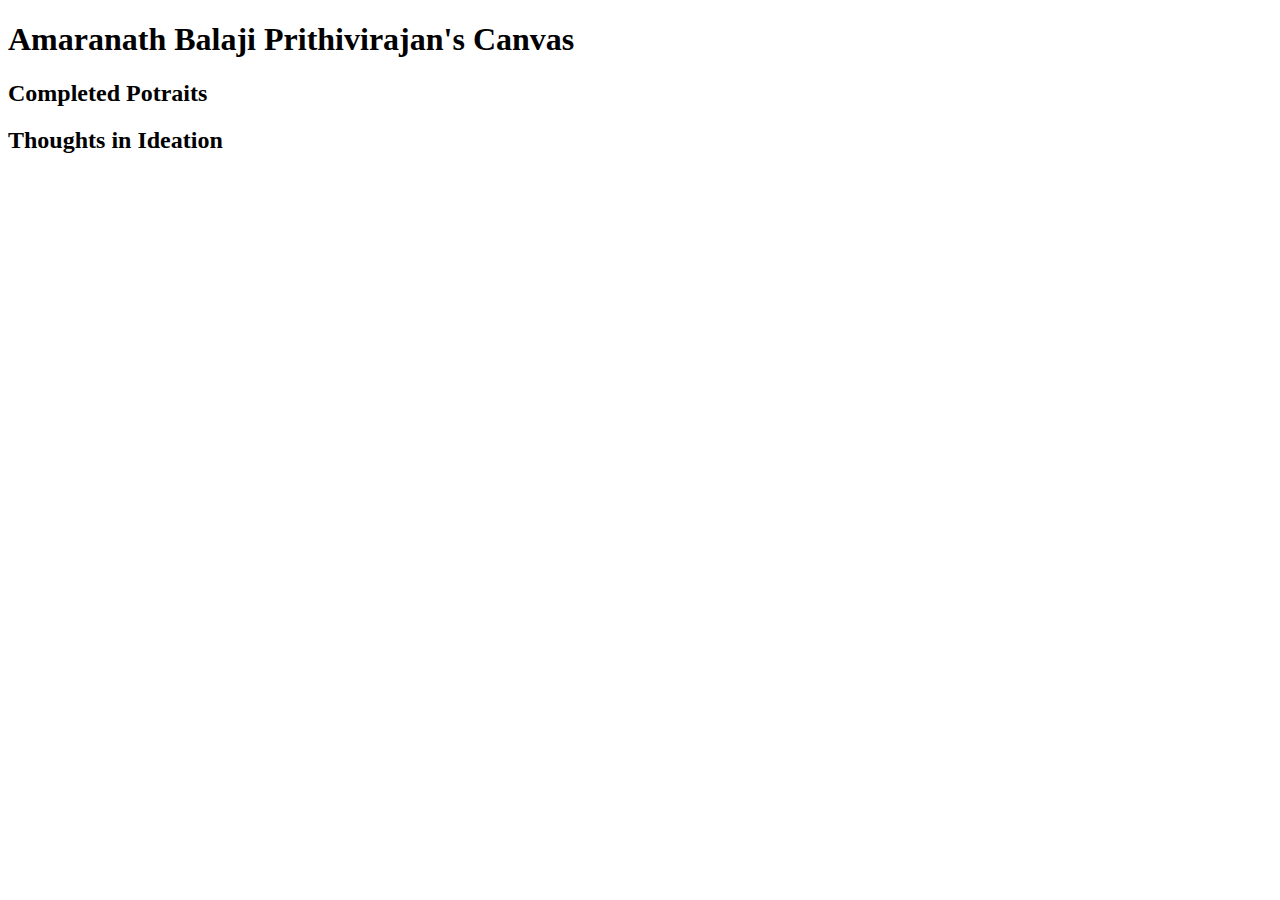
<file: index.html>
<!DOCTYPE html>
<html>
    <head>
        <meta charset="utf-8">
        <title>Amaranath's Canvas</title>
    </head>
    <body>
        <header>
            <h1>Amaranath Balaji Prithivirajan's Canvas</h1>
        </header>
        <main>
            <article>
                <h2>Completed Potraits</h2>
            </article>
            <article>
                <h2>Thoughts in Ideation</h2>
            </article>
        </main>
    </body>
</html>
</file>
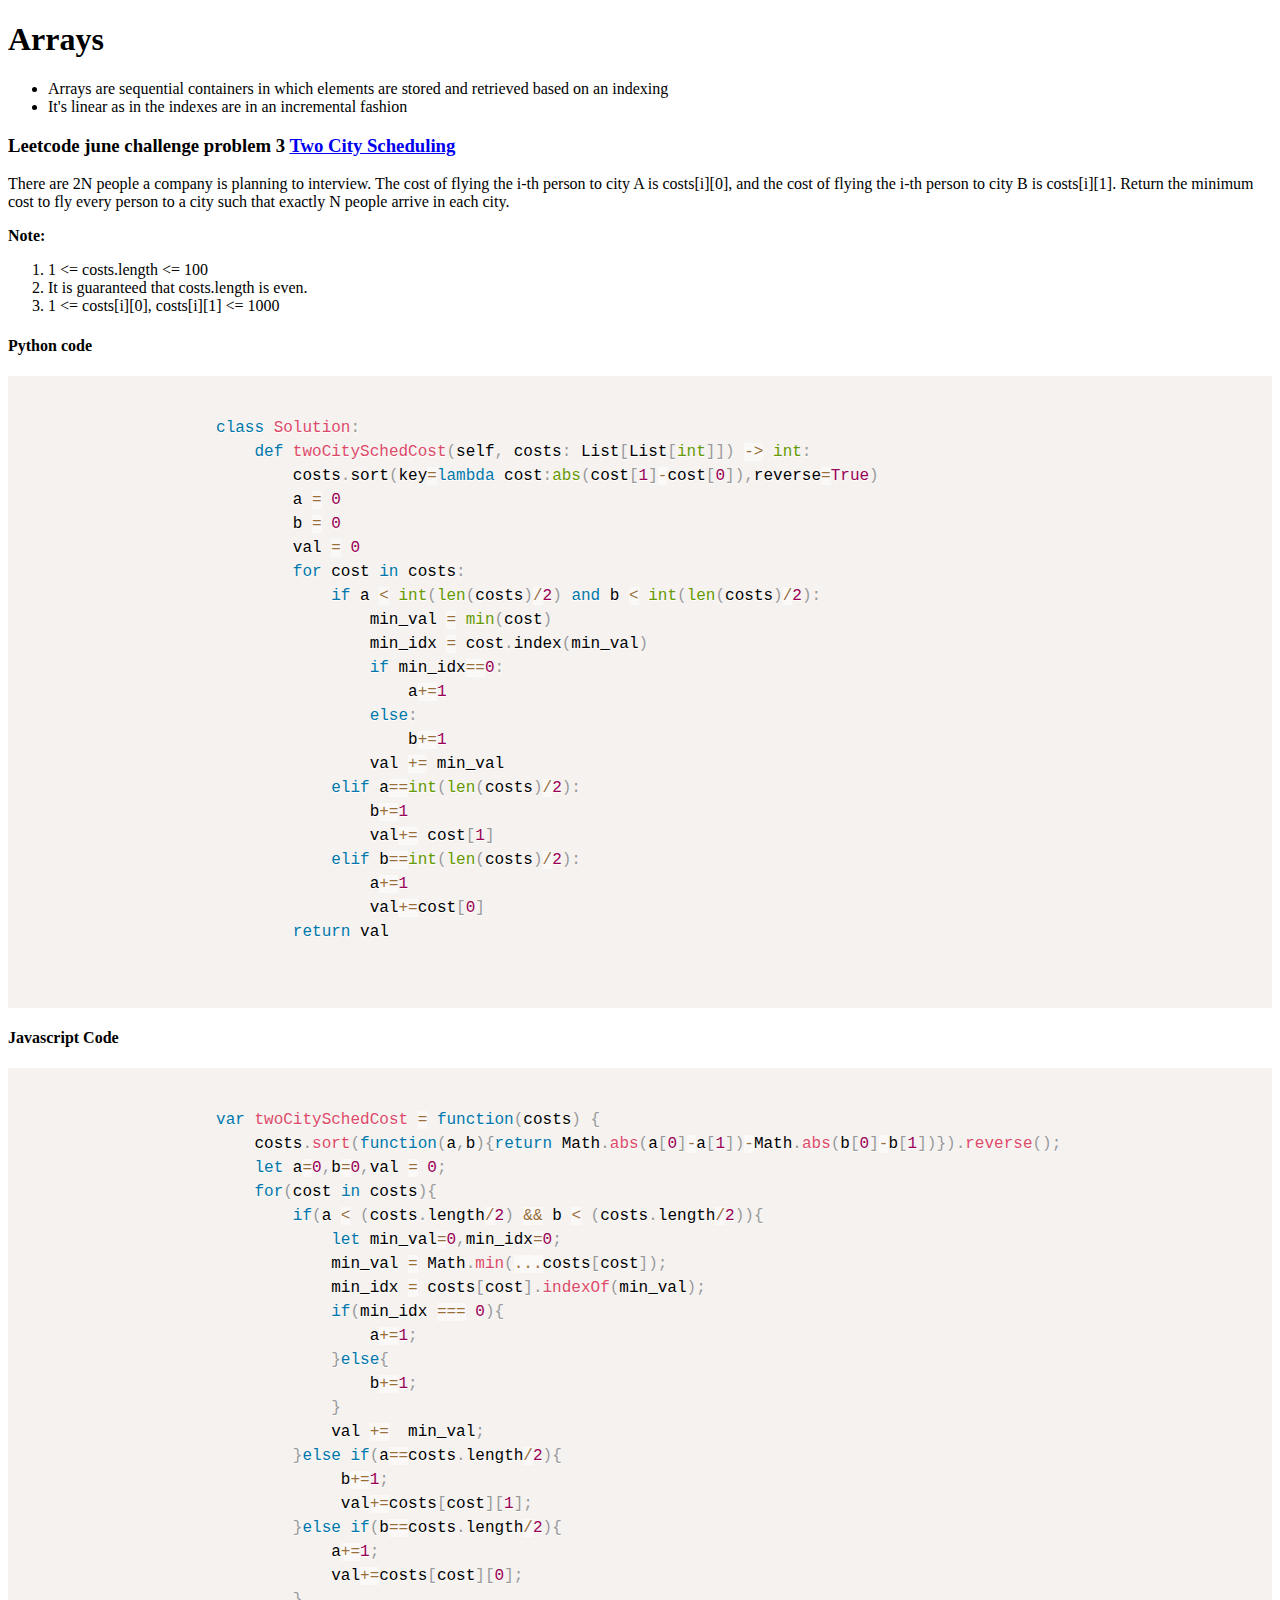
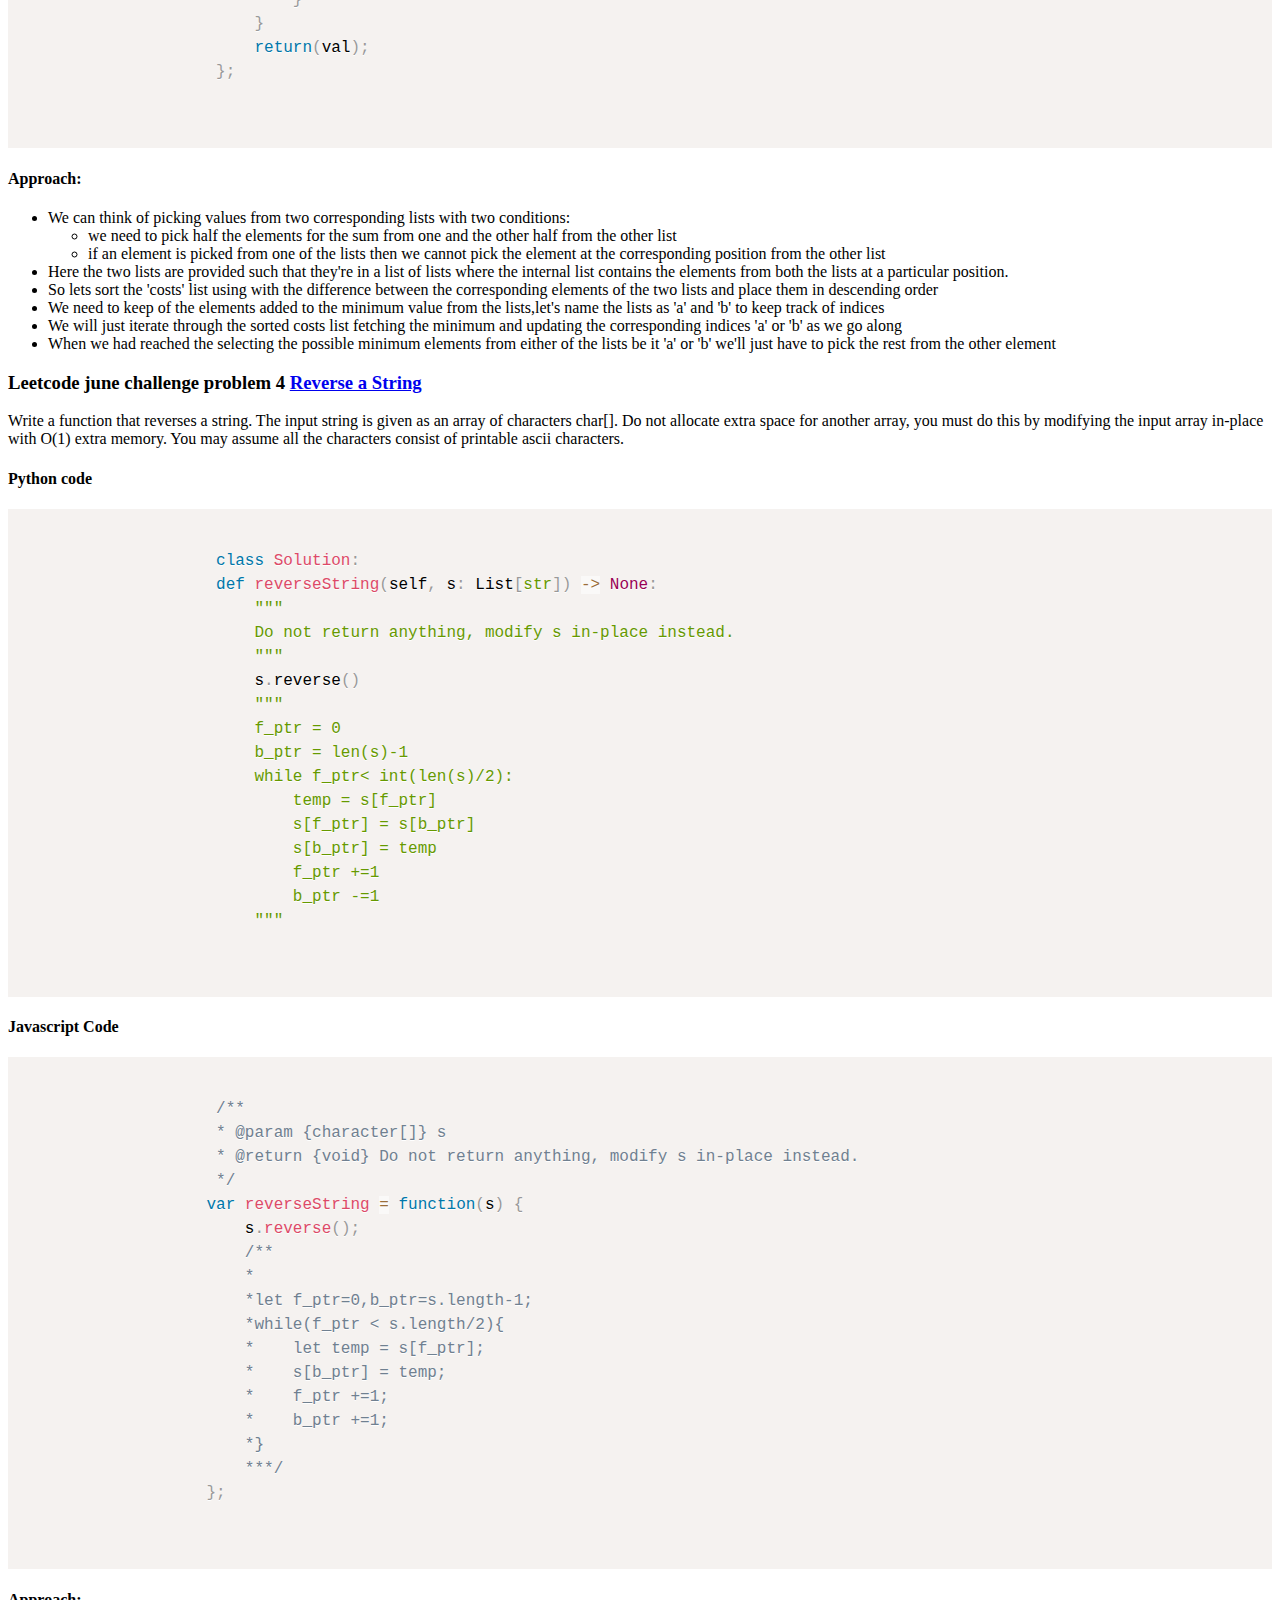
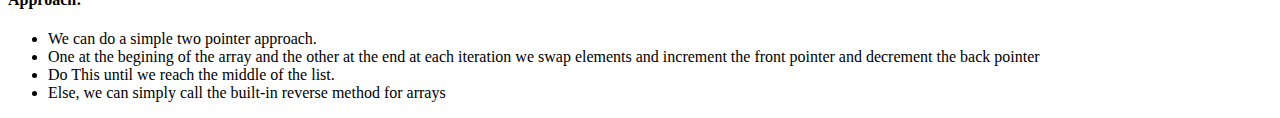
<file: datastructures/Arrays.html>
<!DOCTYPE html>
<head>
    <meta charset="utf-8">
    <link href="../stylesheets/prism.css" rel="stylesheet">
    <title>Arrays</title>
</head>
<body>
    <h1>Arrays</h1>
    <ul>
        <li>Arrays are sequential containers in which elements are stored and retrieved based on an indexing</li>
        <li>It's linear as in the indexes are in an incremental fashion</li>
    </ul>
    <div>
        <h3>Leetcode june challenge problem 3 <a href="https://leetcode.com/explore/challenge/card/june-leetcoding-challenge/539/week-1-june-1st-june-7th/3349/">Two City Scheduling</a></h3>
        <p>
            There are 2N people a company is planning to interview. The cost of flying the i-th person to city A is costs[i][0], and the cost of flying the i-th person to city B is costs[i][1].

            Return the minimum cost to fly every person to a city such that exactly N people arrive in each city.
            <p>
            <b>Note:</b>
            <ol>
                <li>1 <= costs.length <= 100</li>
                <li>It is guaranteed that costs.length is even.</li>
                <li>1 <= costs[i][0], costs[i][1] <= 1000</li>
            </ol>
            </p>
        </p>
        <div class="python-code">
            <h4>Python code</h4>
            <pre>
                <code class="language-python">
                    class Solution:
                        def twoCitySchedCost(self, costs: List[List[int]]) -> int:
                            costs.sort(key=lambda cost:abs(cost[1]-cost[0]),reverse=True)
                            a = 0
                            b = 0
                            val = 0
                            for cost in costs:
                                if a < int(len(costs)/2) and b < int(len(costs)/2): 
                                    min_val = min(cost)
                                    min_idx = cost.index(min_val)
                                    if min_idx==0:
                                        a+=1
                                    else:
                                        b+=1
                                    val += min_val
                                elif a==int(len(costs)/2):
                                    b+=1
                                    val+= cost[1]
                                elif b==int(len(costs)/2):
                                    a+=1
                                    val+=cost[0]                 
                            return val
                </code>
            </pre>
        <div>
        <div class="javascript-code">
            <h4>Javascript Code</h4>
            <pre>
                <code class="language-javascript">
                    var twoCitySchedCost = function(costs) {
                        costs.sort(function(a,b){return Math.abs(a[0]-a[1])-Math.abs(b[0]-b[1])}).reverse();
                        let a=0,b=0,val = 0;
                        for(cost in costs){
                            if(a < (costs.length/2) && b < (costs.length/2)){
                                let min_val=0,min_idx=0;
                                min_val = Math.min(...costs[cost]);
                                min_idx = costs[cost].indexOf(min_val);
                                if(min_idx === 0){
                                    a+=1;
                                }else{
                                    b+=1;
                                }
                                val +=  min_val;
                            }else if(a==costs.length/2){
                                 b+=1;
                                 val+=costs[cost][1];
                            }else if(b==costs.length/2){
                                a+=1;
                                val+=costs[cost][0];
                            }
                        }
                        return(val);
                    };
                </code>
            </pre>
        </div>
        <div>
            <h4>Approach:</h4>
            <ul>
                <li>We can think of picking values from two corresponding lists with two conditions:
                    <ul>
                        <li>we need to pick half the elements for the sum from one and the other half from the other list</li>
                        <li>if an element is picked from one of the lists then we cannot pick the element at the corresponding position from the other list</li>
                    </ul>
                </li>
                <li>Here the two lists are provided such that they're in a list of lists where the internal list contains the elements from both the lists at a 
                    particular position.</li>
                <li>So lets sort the 'costs' list using with the difference between the corresponding elements of the two lists and place them in descending order</li>   
                <li>We need to keep of the elements added to the minimum value from the lists,let's name the lists as 'a' and 'b' to keep track of indices</li> 
                <li>We will just iterate through the sorted costs list fetching the minimum and updating the corresponding indices 'a' or 'b' as we go along</li> 
                <li>When we had reached the selecting the possible minimum elements from either of the lists be it 'a' or 'b' we'll just have to pick the rest from 
                    the other element
                </li>
            </ul>
        </div>
    </div>
    <div>
        <h3>Leetcode june challenge problem 4 <a href="https://leetcode.com/explore/challenge/card/june-leetcoding-challenge/539/week-1-june-1st-june-7th/3350/">Reverse a String</a></h3>
        <p>
            Write a function that reverses a string. The input string is given as an array of characters char[].

            Do not allocate extra space for another array, you must do this by modifying the input array in-place with O(1) extra memory.

            You may assume all the characters consist of printable ascii characters.
        </p>
        <div class="python-code">
            <h4>Python code</h4>
            <pre>
                <code class="language-python">
                    class Solution:
                    def reverseString(self, s: List[str]) -> None:
                        """
                        Do not return anything, modify s in-place instead.
                        """
                        s.reverse()
                        """
                        f_ptr = 0
                        b_ptr = len(s)-1
                        while f_ptr< int(len(s)/2):
                            temp = s[f_ptr]
                            s[f_ptr] = s[b_ptr]
                            s[b_ptr] = temp
                            f_ptr +=1
                            b_ptr -=1
                        """
                </code>
            </pre>
        <div>
        <div class="javascript-code">
            <h4>Javascript Code</h4>
            <pre>
                <code class="language-javascript">
                    /**
                    * @param {character[]} s
                    * @return {void} Do not return anything, modify s in-place instead.
                    */
                   var reverseString = function(s) {
                       s.reverse();
                       /**
                       *
                       *let f_ptr=0,b_ptr=s.length-1;
                       *while(f_ptr < s.length/2){
                       *    let temp = s[f_ptr];
                       *    s[b_ptr] = temp;
                       *    f_ptr +=1;
                       *    b_ptr +=1;
                       *}
                       ***/
                   };
                </code>
            </pre>
        </div>
        <div>
            <h4>Approach:</h4>
            <ul>
                <li>We can do a simple two pointer approach.</li>
                <li>One at the begining of the array and the other at the end at each iteration we swap elements and increment the front pointer and decrement the back pointer</li>
                <li>Do This until we reach the middle of the list.</li>
                <li>Else, we can simply call the built-in reverse method for arrays</li>
            </ul>
        </div>
    </div> 
        <script src="../scripts/prism.js"></script>               
</body>
</file>
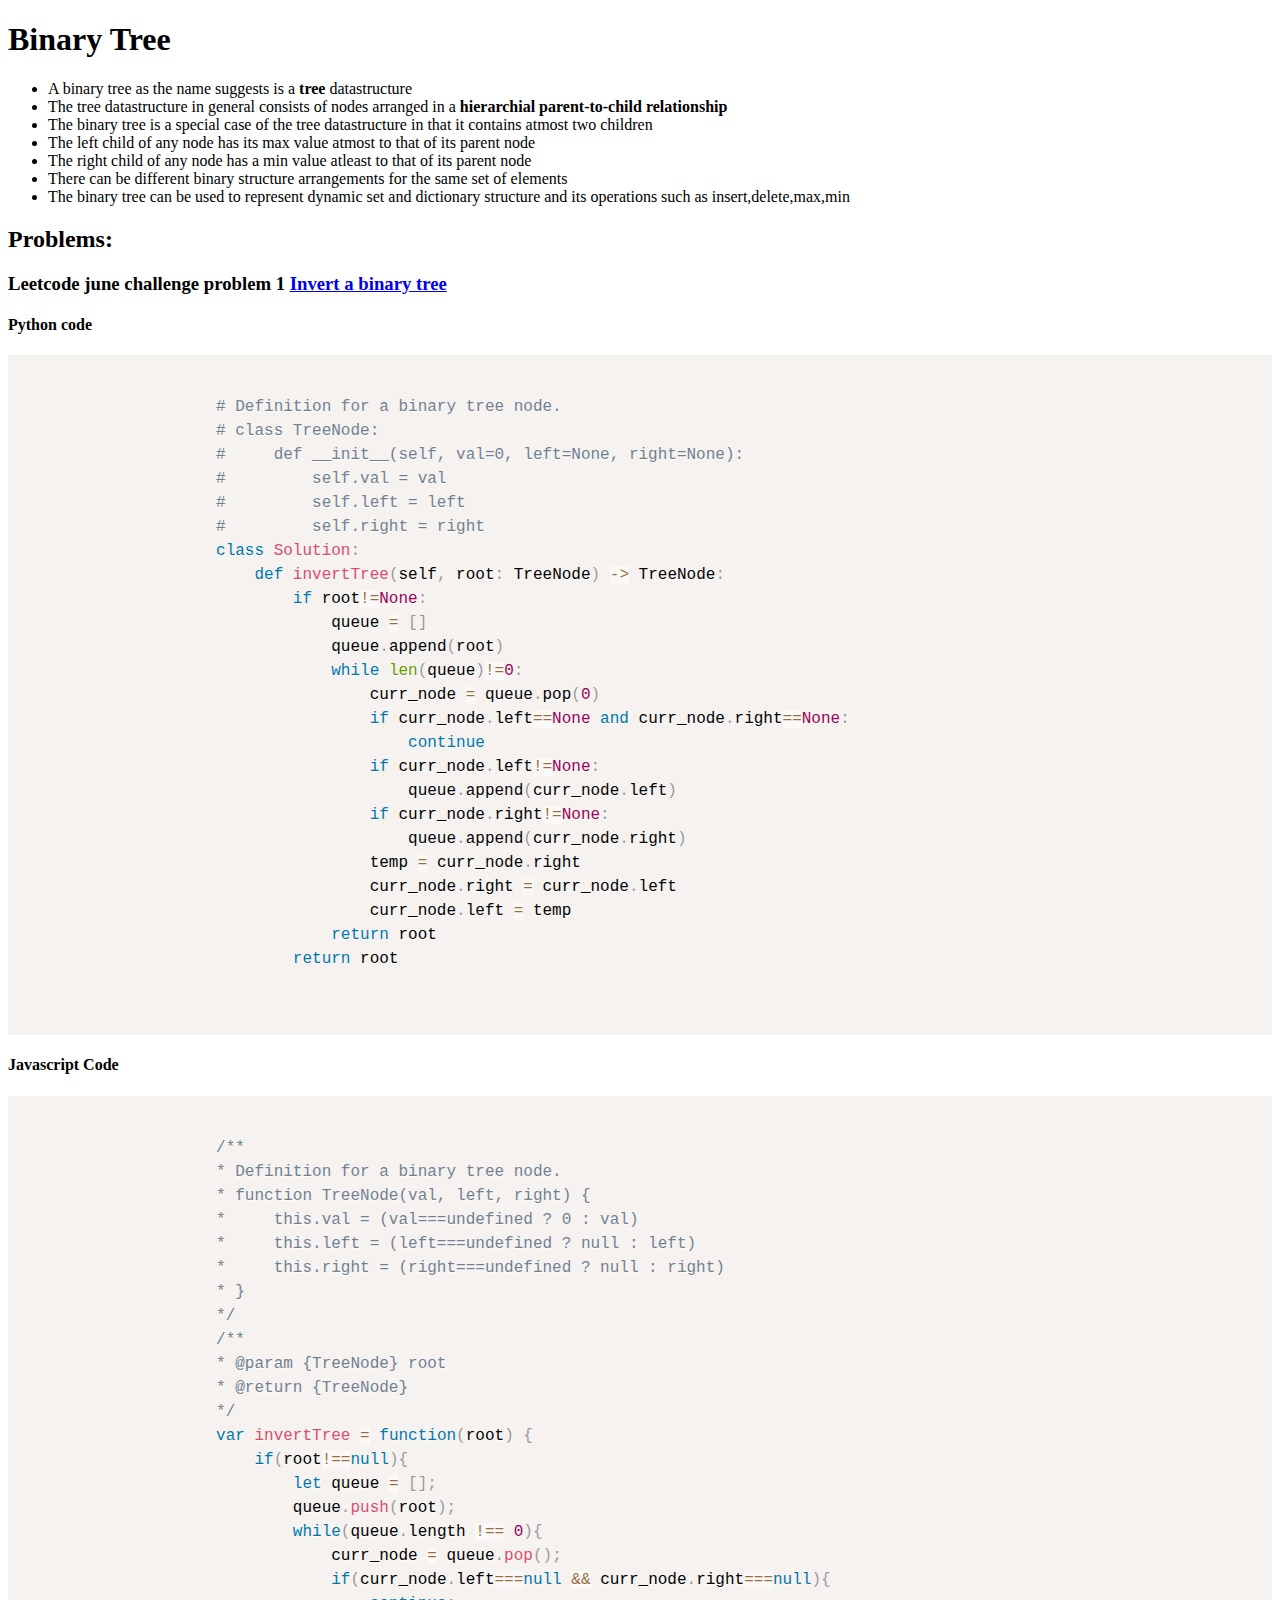
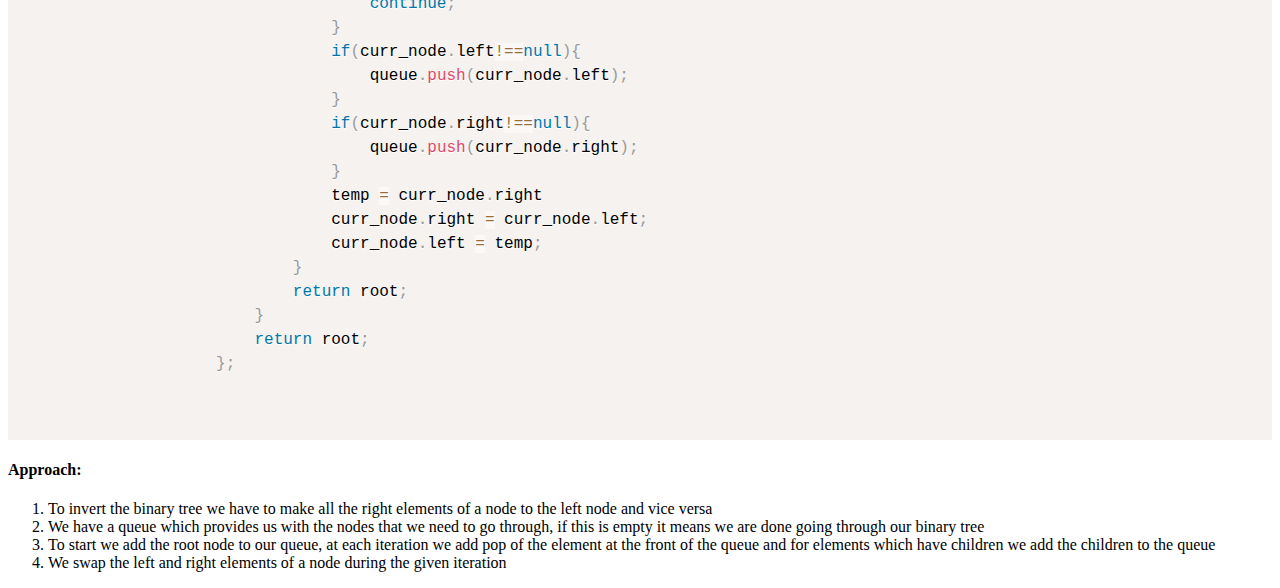
<file: datastructures/BinaryTree.html>
<!DOCTYPE html>
<head>
    <meta charset="utf-8">
    <link href="../stylesheets/prism.css" rel="stylesheet">
    <title>BinaryTree</title>    
</head>
<body>
    <h1>Binary Tree</h1>
    <ul>
        <li>A binary tree as the name suggests is a <b>tree</b> datastructure</li>
        <li>The tree datastructure in general consists of nodes arranged in a <b>hierarchial parent-to-child relationship</b></li>
        <li>The binary tree is a special case of the tree datastructure in that it contains atmost two children</li>
        <li>The left child of any node has its max value atmost to that of its parent node</li>
        <li>The right child of any node has a min value atleast to that of its parent node</li>
        <li>There can be different binary structure arrangements for the same set of elements</li>
        <li>The binary tree can be used to represent dynamic set and dictionary structure and its operations such as insert,delete,max,min</li>
    </ul>
    <h2>Problems:</h2>
    <div>
        <h3>Leetcode june challenge problem 1 <a href="https://leetcode.com/explore/challenge/card/june-leetcoding-challenge/539/week-1-june-1st-june-7th/3347/">Invert a binary tree</a></h3>
        <div class="python-code">
            <h4>Python code</h4>
            <pre>
                <code class="language-python">
                    # Definition for a binary tree node.
                    # class TreeNode:
                    #     def __init__(self, val=0, left=None, right=None):
                    #         self.val = val
                    #         self.left = left
                    #         self.right = right
                    class Solution:
                        def invertTree(self, root: TreeNode) -> TreeNode:
                            if root!=None:
                                queue = []
                                queue.append(root)
                                while len(queue)!=0:
                                    curr_node = queue.pop(0)
                                    if curr_node.left==None and curr_node.right==None:
                                        continue
                                    if curr_node.left!=None:
                                        queue.append(curr_node.left)
                                    if curr_node.right!=None:
                                        queue.append(curr_node.right)
                                    temp = curr_node.right
                                    curr_node.right = curr_node.left
                                    curr_node.left = temp
                                return root
                            return root
                </code>
            </pre>
         <div>
        <div class="javascript-code">
            <h4>Javascript Code</h4>
            <pre>
                <code class="language-javascript">
                    /**
                    * Definition for a binary tree node.
                    * function TreeNode(val, left, right) {
                    *     this.val = (val===undefined ? 0 : val)
                    *     this.left = (left===undefined ? null : left)
                    *     this.right = (right===undefined ? null : right)
                    * }
                    */
                    /**
                    * @param {TreeNode} root
                    * @return {TreeNode}
                    */
                    var invertTree = function(root) {
                        if(root!==null){
                            let queue = [];
                            queue.push(root);
                            while(queue.length !== 0){
                                curr_node = queue.pop();
                                if(curr_node.left===null && curr_node.right===null){
                                    continue;                
                                }
                                if(curr_node.left!==null){
                                    queue.push(curr_node.left);
                                }
                                if(curr_node.right!==null){
                                    queue.push(curr_node.right);
                                }
                                temp = curr_node.right
                                curr_node.right = curr_node.left;
                                curr_node.left = temp;            
                            }
                            return root;
                        }
                        return root;                          
                    };
                </code>
            </pre>
        </div>            
        <h4>Approach:</h4>
        <ol>
            <li>To invert the binary tree we have to make all the right elements of a node to the left node and vice versa</li>
            <li>We have a queue which provides us with the nodes that we need to go through, if this is empty it means we are done going through our binary tree</li>
            <li>To start we add the root node to our queue, at each iteration we add pop of the element at the front of the queue and for elements which have children we add the children to the queue</li>
            <li>We swap the left and right elements of a node during the given iteration</li>
        </ol>        
    </div>
    <script src="../scripts/prism.js"></script>
</body>
</file>
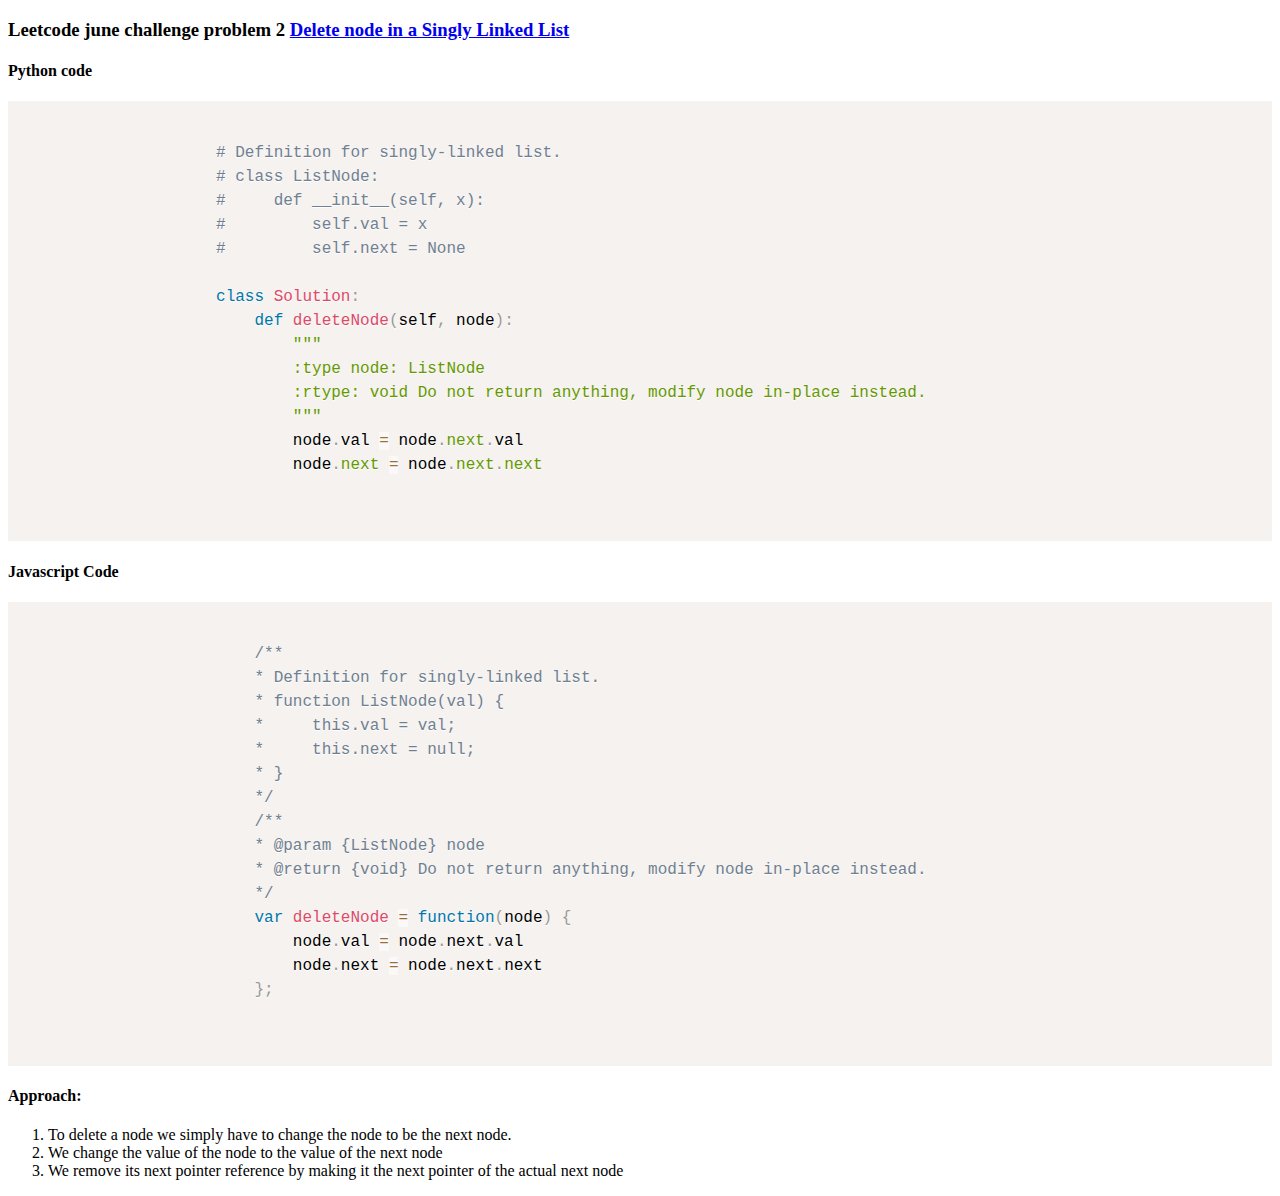
<file: datastructures/SinglyLinkedList.html>
<!DOCTYPE html>
<head>
    <meta charset="utf-8">
    <link href="../stylesheets/prism.css" rel="stylesheet">
    <title>Singly Linked List</title>
</head>
<body>
    <div>
        <h3>Leetcode june challenge problem 2 <a href="https://leetcode.com/explore/challenge/card/june-leetcoding-challenge/539/week-1-june-1st-june-7th/3348/">Delete node in a Singly Linked List</a></h3>
        <div class="python-code">
            <h4>Python code</h4>
            <pre>
                <code class="language-python">
                    # Definition for singly-linked list.
                    # class ListNode:
                    #     def __init__(self, x):
                    #         self.val = x
                    #         self.next = None

                    class Solution:
                        def deleteNode(self, node):
                            """
                            :type node: ListNode
                            :rtype: void Do not return anything, modify node in-place instead.
                            """
                            node.val = node.next.val
                            node.next = node.next.next
                </code>
            </pre>
            <div class="javascript-code">
                <h4>Javascript Code</h4>
                <pre>
                    <code class="language-javascript">
                        /**
                        * Definition for singly-linked list.
                        * function ListNode(val) {
                        *     this.val = val;
                        *     this.next = null;
                        * }
                        */
                        /**
                        * @param {ListNode} node
                        * @return {void} Do not return anything, modify node in-place instead.
                        */
                        var deleteNode = function(node) {
                            node.val = node.next.val
                            node.next = node.next.next
                        };
                    </code>
                </pre>
     
            </div>            
            <h4>Approach:</h4>
            <ol>
                <li>To delete a node we simply have to change the node to be the next node.</li>
                <li>We change the value of the node to the value of the next node</li>
                <li>We remove its next pointer reference by making it the next pointer of the actual next node</li>
            </ol>
        </div>

    <script src="../scripts/prism.js"></script>
</body>
</file>
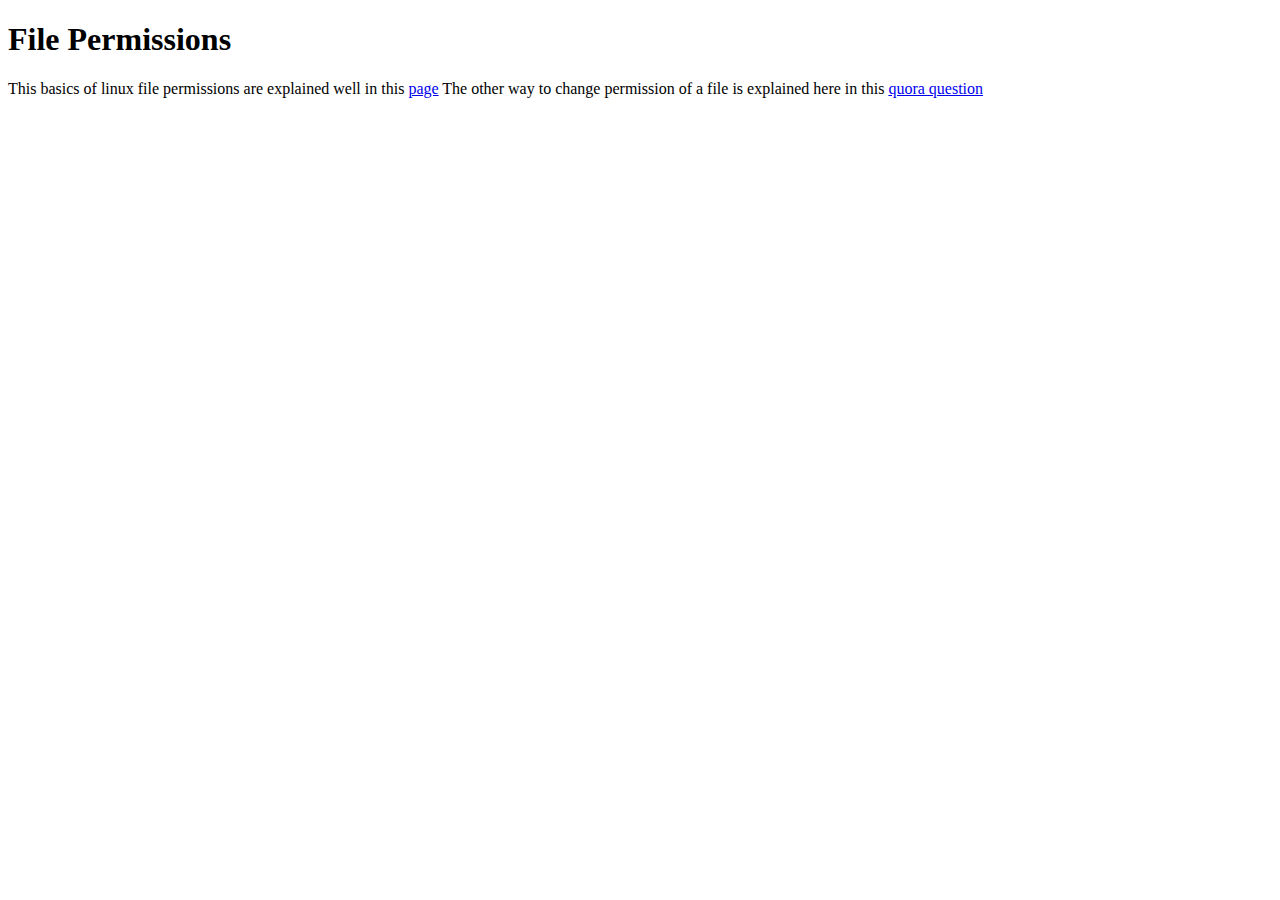
<file: linux_fundamentals/fileoperations.html>
<!DOCTYPE html>
<head>
    <meta charset="utf-8">
    <title>File Permissions</title>
</head>
<body>
    <h1>File Permissions</h1>
    This basics of linux file permissions are explained well in this <a href="http://linuxcommand.org/lc3_lts0090.php">page</a>
    The other way to change permission of a file is explained here in this <a href="https://www.quora.com/What-does-chmod-a-x-hello-txt-mean">quora question</a>
</body>
</file>
<file: stylesheets/prism.css>
/* PrismJS 1.20.0
https://prismjs.com/download.html#themes=prism&languages=markup+css+clike+javascript+css-extras+git+graphql+java+python+r+scala+typescript+yaml&plugins=line-highlight+line-numbers+show-language+inline-color+previewers+data-uri-highlight+toolbar */
/**
 * prism.js default theme for JavaScript, CSS and HTML
 * Based on dabblet (http://dabblet.com)
 * @author Lea Verou
 */

code[class*="language-"],
pre[class*="language-"] {
	color: black;
	background: none;
	text-shadow: 0 1px white;
	font-family: Consolas, Monaco, 'Andale Mono', 'Ubuntu Mono', monospace;
	font-size: 1em;
	text-align: left;
	white-space: pre;
	word-spacing: normal;
	word-break: normal;
	word-wrap: normal;
	line-height: 1.5;

	-moz-tab-size: 4;
	-o-tab-size: 4;
	tab-size: 4;

	-webkit-hyphens: none;
	-moz-hyphens: none;
	-ms-hyphens: none;
	hyphens: none;
}

pre[class*="language-"]::-moz-selection, pre[class*="language-"] ::-moz-selection,
code[class*="language-"]::-moz-selection, code[class*="language-"] ::-moz-selection {
	text-shadow: none;
	background: #b3d4fc;
}

pre[class*="language-"]::selection, pre[class*="language-"] ::selection,
code[class*="language-"]::selection, code[class*="language-"] ::selection {
	text-shadow: none;
	background: #b3d4fc;
}

@media print {
	code[class*="language-"],
	pre[class*="language-"] {
		text-shadow: none;
	}
}

/* Code blocks */
pre[class*="language-"] {
	padding: 1em;
	margin: .5em 0;
	overflow: auto;
}

:not(pre) > code[class*="language-"],
pre[class*="language-"] {
	background: #f5f2f0;
}

/* Inline code */
:not(pre) > code[class*="language-"] {
	padding: .1em;
	border-radius: .3em;
	white-space: normal;
}

.token.comment,
.token.prolog,
.token.doctype,
.token.cdata {
	color: slategray;
}

.token.punctuation {
	color: #999;
}

.token.namespace {
	opacity: .7;
}

.token.property,
.token.tag,
.token.boolean,
.token.number,
.token.constant,
.token.symbol,
.token.deleted {
	color: #905;
}

.token.selector,
.token.attr-name,
.token.string,
.token.char,
.token.builtin,
.token.inserted {
	color: #690;
}

.token.operator,
.token.entity,
.token.url,
.language-css .token.string,
.style .token.string {
	color: #9a6e3a;
	background: hsla(0, 0%, 100%, .5);
}

.token.atrule,
.token.attr-value,
.token.keyword {
	color: #07a;
}

.token.function,
.token.class-name {
	color: #DD4A68;
}

.token.regex,
.token.important,
.token.variable {
	color: #e90;
}

.token.important,
.token.bold {
	font-weight: bold;
}
.token.italic {
	font-style: italic;
}

.token.entity {
	cursor: help;
}

pre[data-line] {
	position: relative;
	padding: 1em 0 1em 3em;
}

.line-highlight {
	position: absolute;
	left: 0;
	right: 0;
	padding: inherit 0;
	margin-top: 1em; /* Same as .prism’s padding-top */

	background: hsla(24, 20%, 50%,.08);
	background: linear-gradient(to right, hsla(24, 20%, 50%,.1) 70%, hsla(24, 20%, 50%,0));

	pointer-events: none;

	line-height: inherit;
	white-space: pre;
}

	.line-highlight:before,
	.line-highlight[data-end]:after {
		content: attr(data-start);
		position: absolute;
		top: .4em;
		left: .6em;
		min-width: 1em;
		padding: 0 .5em;
		background-color: hsla(24, 20%, 50%,.4);
		color: hsl(24, 20%, 95%);
		font: bold 65%/1.5 sans-serif;
		text-align: center;
		vertical-align: .3em;
		border-radius: 999px;
		text-shadow: none;
		box-shadow: 0 1px white;
	}

	.line-highlight[data-end]:after {
		content: attr(data-end);
		top: auto;
		bottom: .4em;
	}

.line-numbers .line-highlight:before,
.line-numbers .line-highlight:after {
	content: none;
}

pre[id].linkable-line-numbers span.line-numbers-rows {
	pointer-events: all;
}
pre[id].linkable-line-numbers span.line-numbers-rows > span:before {
	cursor: pointer;
}
pre[id].linkable-line-numbers span.line-numbers-rows > span:hover:before {
	background-color: rgba(128, 128, 128, .2);
}

pre[class*="language-"].line-numbers {
	position: relative;
	padding-left: 3.8em;
	counter-reset: linenumber;
}

pre[class*="language-"].line-numbers > code {
	position: relative;
	white-space: inherit;
}

.line-numbers .line-numbers-rows {
	position: absolute;
	pointer-events: none;
	top: 0;
	font-size: 100%;
	left: -3.8em;
	width: 3em; /* works for line-numbers below 1000 lines */
	letter-spacing: -1px;
	border-right: 1px solid #999;

	-webkit-user-select: none;
	-moz-user-select: none;
	-ms-user-select: none;
	user-select: none;

}

	.line-numbers-rows > span {
		display: block;
		counter-increment: linenumber;
	}

		.line-numbers-rows > span:before {
			content: counter(linenumber);
			color: #999;
			display: block;
			padding-right: 0.8em;
			text-align: right;
		}

div.code-toolbar {
	position: relative;
}

div.code-toolbar > .toolbar {
	position: absolute;
	top: .3em;
	right: .2em;
	transition: opacity 0.3s ease-in-out;
	opacity: 0;
}

div.code-toolbar:hover > .toolbar {
	opacity: 1;
}

/* Separate line b/c rules are thrown out if selector is invalid.
   IE11 and old Edge versions don't support :focus-within. */
div.code-toolbar:focus-within > .toolbar {
	opacity: 1;
}

div.code-toolbar > .toolbar .toolbar-item {
	display: inline-block;
}

div.code-toolbar > .toolbar a {
	cursor: pointer;
}

div.code-toolbar > .toolbar button {
	background: none;
	border: 0;
	color: inherit;
	font: inherit;
	line-height: normal;
	overflow: visible;
	padding: 0;
	-webkit-user-select: none; /* for button */
	-moz-user-select: none;
	-ms-user-select: none;
}

div.code-toolbar > .toolbar a,
div.code-toolbar > .toolbar button,
div.code-toolbar > .toolbar span {
	color: #bbb;
	font-size: .8em;
	padding: 0 .5em;
	background: #f5f2f0;
	background: rgba(224, 224, 224, 0.2);
	box-shadow: 0 2px 0 0 rgba(0,0,0,0.2);
	border-radius: .5em;
}

div.code-toolbar > .toolbar a:hover,
div.code-toolbar > .toolbar a:focus,
div.code-toolbar > .toolbar button:hover,
div.code-toolbar > .toolbar button:focus,
div.code-toolbar > .toolbar span:hover,
div.code-toolbar > .toolbar span:focus {
	color: inherit;
	text-decoration: none;
}

span.inline-color-wrapper {
	/*
	 * The background image is the following SVG inline in base 64:
	 *
	 * <svg xmlns="http://www.w3.org/2000/svg" viewBox="0 0 2 2">
	 *     <path fill="gray" d="M0 0h2v2H0z"/>
	 *     <path fill="white" d="M0 0h1v1H0zM1 1h1v1H1z"/>
	 * </svg>
	 *
	 * SVG-inlining explained:
	 * https://stackoverflow.com/a/21626701/7595472
	 */
	background: url("[data-uri]");
	/* This is to prevent visual glitches where one pixel from the repeating pattern could be seen. */
	background-position: center;
	background-size: 110%;

	display: inline-block;
	height: 1.333ch;
	width: 1.333ch;
	margin: 0 .333ch;
	box-sizing: border-box;
	border: 1px solid white;
	outline: 1px solid rgba(0,0,0,.5);
	overflow: hidden;
}

span.inline-color {
	display: block;
	/* To prevent visual glitches again */
	height: 120%;
	width: 120%;
}

.prism-previewer,
.prism-previewer:before,
.prism-previewer:after {
	position: absolute;
	pointer-events: none;
}
.prism-previewer,
.prism-previewer:after {
	left: 50%;
}
.prism-previewer {
	margin-top: -48px;
	width: 32px;
	height: 32px;
	margin-left: -16px;

	opacity: 0;
	-webkit-transition: opacity .25s;
	-o-transition: opacity .25s;
	transition: opacity .25s;
}
.prism-previewer.flipped {
	margin-top: 0;
	margin-bottom: -48px;
}
.prism-previewer:before,
.prism-previewer:after {
	content: '';
	position: absolute;
	pointer-events: none;
}
.prism-previewer:before {
	top: -5px;
	right: -5px;
	left: -5px;
	bottom: -5px;
	border-radius: 10px;
	border: 5px solid #fff;
	box-shadow: 0 0 3px rgba(0, 0, 0, 0.5) inset, 0 0 10px rgba(0, 0, 0, 0.75);
}
.prism-previewer:after {
	top: 100%;
	width: 0;
	height: 0;
	margin: 5px 0 0 -7px;
	border: 7px solid transparent;
	border-color: rgba(255, 0, 0, 0);
	border-top-color: #fff;
}
.prism-previewer.flipped:after {
	top: auto;
	bottom: 100%;
	margin-top: 0;
	margin-bottom: 5px;
	border-top-color: rgba(255, 0, 0, 0);
	border-bottom-color: #fff;
}
.prism-previewer.active {
	opacity: 1;
}

.prism-previewer-angle:before {
	border-radius: 50%;
	background: #fff;
}
.prism-previewer-angle:after {
	margin-top: 4px;
}
.prism-previewer-angle svg {
	width: 32px;
	height: 32px;
	-webkit-transform: rotate(-90deg);
	-moz-transform: rotate(-90deg);
	-ms-transform: rotate(-90deg);
	-o-transform: rotate(-90deg);
	transform: rotate(-90deg);
}
.prism-previewer-angle[data-negative] svg {
	-webkit-transform: scaleX(-1) rotate(-90deg);
	-moz-transform: scaleX(-1) rotate(-90deg);
	-ms-transform: scaleX(-1) rotate(-90deg);
	-o-transform: scaleX(-1) rotate(-90deg);
	transform: scaleX(-1) rotate(-90deg);
}
.prism-previewer-angle circle {
	fill: transparent;
	stroke: hsl(200, 10%, 20%);
	stroke-opacity: 0.9;
	stroke-width: 32;
	stroke-dasharray: 0, 500;
}

.prism-previewer-gradient {
	background-image: linear-gradient(45deg, #bbb 25%, transparent 25%, transparent 75%, #bbb 75%, #bbb), linear-gradient(45deg, #bbb 25%, #eee 25%, #eee 75%, #bbb 75%, #bbb);
	background-size: 10px 10px;
	background-position: 0 0, 5px 5px;

	width: 64px;
	margin-left: -32px;
}
.prism-previewer-gradient:before {
	content: none;
}
.prism-previewer-gradient div {
	position: absolute;
	top: -5px;
	left: -5px;
	right: -5px;
	bottom: -5px;
	border-radius: 10px;
	border: 5px solid #fff;
	box-shadow: 0 0 3px rgba(0, 0, 0, 0.5) inset, 0 0 10px rgba(0, 0, 0, 0.75);
}

.prism-previewer-color {
	background-image: linear-gradient(45deg, #bbb 25%, transparent 25%, transparent 75%, #bbb 75%, #bbb), linear-gradient(45deg, #bbb 25%, #eee 25%, #eee 75%, #bbb 75%, #bbb);
	background-size: 10px 10px;
	background-position: 0 0, 5px 5px;
}
.prism-previewer-color:before {
	background-color: inherit;
	background-clip: padding-box;
}

.prism-previewer-easing {
	margin-top: -76px;
	margin-left: -30px;
	width: 60px;
	height: 60px;
	background: #333;
}
.prism-previewer-easing.flipped {
	margin-bottom: -116px;
}
.prism-previewer-easing svg {
	width: 60px;
	height: 60px;
}
.prism-previewer-easing circle {
	fill: hsl(200, 10%, 20%);
	stroke: white;
}
.prism-previewer-easing path {
	fill: none;
	stroke: white;
	stroke-linecap: round;
	stroke-width: 4;
}
.prism-previewer-easing line {
	stroke: white;
	stroke-opacity: 0.5;
	stroke-width: 2;
}

@-webkit-keyframes prism-previewer-time {
	0% {
		stroke-dasharray: 0, 500;
		stroke-dashoffset: 0;
	}
	50% {
		stroke-dasharray: 100, 500;
		stroke-dashoffset: 0;
	}
	100% {
		stroke-dasharray: 0, 500;
		stroke-dashoffset: -100;
	}
}

@-o-keyframes prism-previewer-time {
	0% {
		stroke-dasharray: 0, 500;
		stroke-dashoffset: 0;
	}
	50% {
		stroke-dasharray: 100, 500;
		stroke-dashoffset: 0;
	}
	100% {
		stroke-dasharray: 0, 500;
		stroke-dashoffset: -100;
	}
}

@-moz-keyframes prism-previewer-time {
	0% {
		stroke-dasharray: 0, 500;
		stroke-dashoffset: 0;
	}
	50% {
		stroke-dasharray: 100, 500;
		stroke-dashoffset: 0;
	}
	100% {
		stroke-dasharray: 0, 500;
		stroke-dashoffset: -100;
	}
}

@keyframes prism-previewer-time {
	0% {
		stroke-dasharray: 0, 500;
		stroke-dashoffset: 0;
	}
	50% {
		stroke-dasharray: 100, 500;
		stroke-dashoffset: 0;
	}
	100% {
		stroke-dasharray: 0, 500;
		stroke-dashoffset: -100;
	}
}

.prism-previewer-time:before {
	border-radius: 50%;
	background: #fff;
}
.prism-previewer-time:after {
	margin-top: 4px;
}
.prism-previewer-time svg {
	width: 32px;
	height: 32px;
	-webkit-transform: rotate(-90deg);
	-moz-transform: rotate(-90deg);
	-ms-transform: rotate(-90deg);
	-o-transform: rotate(-90deg);
	transform: rotate(-90deg);
}
.prism-previewer-time circle {
	fill: transparent;
	stroke: hsl(200, 10%, 20%);
	stroke-opacity: 0.9;
	stroke-width: 32;
	stroke-dasharray: 0, 500;
	stroke-dashoffset: 0;
	-webkit-animation: prism-previewer-time linear infinite 3s;
	-moz-animation: prism-previewer-time linear infinite 3s;
	-o-animation: prism-previewer-time linear infinite 3s;
	animation: prism-previewer-time linear infinite 3s;
}
</file>
